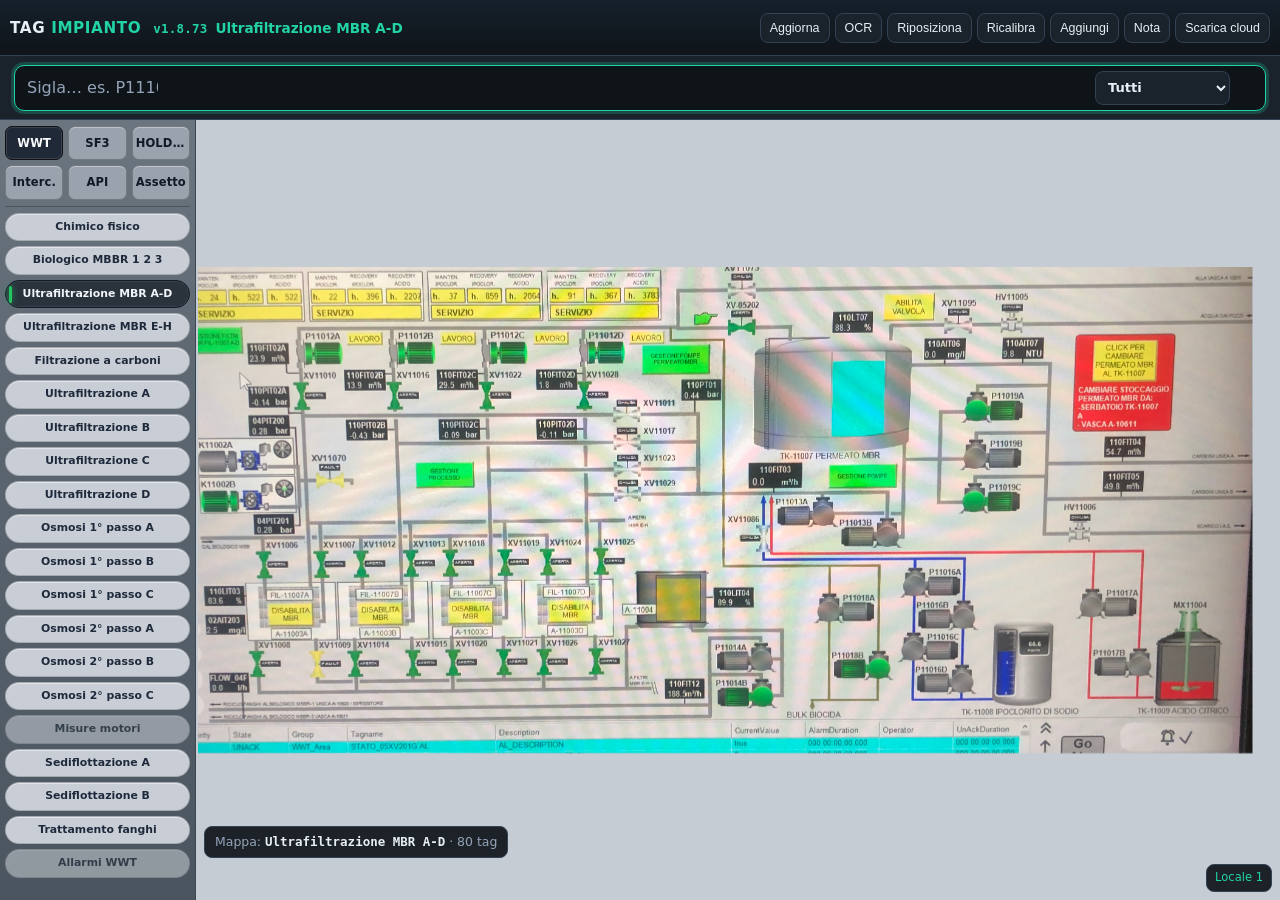
<file: index.html>
<!DOCTYPE html>
<html lang="it">
<head>
  <meta charset="UTF-8" />
  <meta name="viewport" content="width=device-width, initial-scale=1, viewport-fit=cover" />
  <meta name="theme-color" content="#0f1419" />
  <meta name="apple-mobile-web-app-capable" content="yes" />
  <meta name="apple-mobile-web-app-status-bar-style" content="black-translucent" />
  <meta http-equiv="Cache-Control" content="no-cache, no-store, must-revalidate" />
  <title>Tag Impianto</title>
  <link rel="manifest" href="./manifest.webmanifest?v=1.8.73" />
  <link rel="icon" href="./icons/icon-192.png" />
  <link rel="apple-touch-icon" href="./icons/icon-192.png" />
  <link rel="stylesheet" href="./css/app.css?v=1.8.73" />
  <script>
    /* Niente redirect e niente reload automatici (causavano lampeggio infinito). */
    window.addEventListener("load", function () {
      setTimeout(function () {
        var nav = document.getElementById("plantNav");
        var st = document.getElementById("status");
        if (nav && !nav.children.length && st) {
          st.innerHTML = 'Avvio non riuscito. <a href="./aggiorna.html" style="color:#22d3a6;font-weight:700">Tocca qui per ripristinare</a>';
        }
      }, 8000);
    });
  </script>
</head>
<body>
  <div id="updateBanner" class="update-banner" hidden>
    <span id="updateBannerText">Nuova versione disponibile</span>
    <button type="button" class="btn primary" id="btnUpdateNow">Aggiorna ora</button>
  </div>
  <div id="app">
    <header class="topbar">
      <div class="brand">TAG <span>IMPIANTO</span> <small id="appVersion" class="app-version" title="Versione app">v1.8.73</small></div>
      <select id="mapSelect" class="map-select visually-hidden" aria-label="Parte di impianto" tabindex="-1"></select>
      <div class="map-title" id="mapTitle" aria-live="polite"></div>
      <div class="top-actions">
        <button type="button" class="btn update-btn" id="btnRefresh" title="Aggiorna l'app installata (senza reinstallare)">Aggiorna</button>
        <button type="button" class="btn" id="btnOcr" title="OCR automatico + poi correggi a mano">OCR</button>
        <button type="button" class="btn" id="btnAnnotate" title="Riposiziona il tag evidenziato">Riposiziona</button>
        <button type="button" class="btn" id="btnRecalibrate" title="Ridisegna il riquadro giallo del tag selezionato">Ricalibra</button>
        <button type="button" class="btn" id="btnAddTag" title="Disegna un riquadro sul tag mancante (OCR sulla selezione)">Aggiungi</button>
        <button type="button" class="btn" id="btnNotes" title="Nota sul tag">Nota</button>
        <button type="button" class="btn" id="btnPullCloud" title="Solo scarica note/posizioni dal cloud (non invia le modifiche locali)" hidden>Scarica cloud</button>
        <button type="button" class="btn primary" id="btnSync" title="Allinea note e posizioni tra dispositivi (Firebase)">Sync</button>
      </div>
    </header>

    <div class="search-bar">
      <div class="search-wrap">
        <div class="search-field" id="searchField">
          <input
            id="searchInput"
            type="search"
            enterkeyhint="search"
            autocomplete="off"
            autocorrect="off"
            spellcheck="false"
            placeholder="Sigla… es. P11100A, XV11120"
            aria-label="Sigla da cercare"
          />
          <span id="searchKindChip" class="search-chip chip-kind" hidden aria-hidden="true"></span>
          <span id="searchPageChip" class="search-chip chip-page" hidden aria-hidden="true"></span>
        </div>
        <select id="searchKind" class="search-kind" aria-label="Filtra per tipo" title="Filtra per tipo">
          <option value="tutti" selected>Tutti</option>
          <option value="pompa">Pompa</option>
          <option value="valvola">Valvola</option>
          <option value="serbatoio">Serbatoio</option>
          <option value="apparecchio">Apparecchio</option>
          <option value="filtro">Filtro</option>
          <option value="strumento">Strumento</option>
          <option value="mixer">Mixer</option>
          <option value="compressor">Compressore</option>
          <option value="altro">Altro</option>
        </select>
        <button type="button" class="clear-btn" id="clearBtn" aria-label="Pulisci">&times;</button>
      </div>
    </div>

    <div id="suggestions" class="suggestions" role="listbox"></div>

    <main class="stage">
      <aside id="plantNav" class="plant-nav" aria-label="Menu parti impianto"></aside>
      <div class="stage-main">
        <div id="viewport" class="viewport">
          <div id="world" class="world">
            <img id="mapImage" alt="Mappa impianto" />
            <div id="overlay" class="overlay"></div>
          </div>
        </div>

        <div class="bottom-chrome" aria-live="polite">
          <div id="status" class="status">Caricamento...</div>
          <div id="cloudBadge" class="cloud-badge"></div>
        </div>
      </div>

      <aside id="drawer" class="drawer" aria-hidden="true">
        <h2>Tag / nota</h2>
        <p>Sigla sull'impianto e eventuale nota operativa.</p>
        <label>
          Sigla / etichetta
          <input id="noteTitle" type="text" placeholder="es. P11100A" />
        </label>
        <label>
          Tipo
          <select id="noteKind">
            <option value="pompa">Pompa</option>
            <option value="valvola">Valvola</option>
            <option value="serbatoio">Serbatoio</option>
            <option value="apparecchio">Apparecchio</option>
            <option value="filtro">Filtro</option>
            <option value="strumento">Strumento</option>
            <option value="mixer">Mixer</option>
            <option value="compressor">Compressore</option>
            <option value="altro">Altro</option>
          </select>
        </label>
        <label>
          Nota
          <textarea id="noteBody" placeholder="Appunti, assetto, attenzione..."></textarea>
        </label>
        <div class="row">
          <button type="button" class="btn primary" id="noteSave">Salva</button>
          <button type="button" class="btn" id="noteDelete">Elimina</button>
          <button type="button" class="btn" id="noteClose">Chiudi</button>
        </div>
      </aside>
    </main>
  </div>

  <div id="toast" class="toast" role="status"></div>
  <script type="module" src="./js/app.js?v=1.8.73"></script>
</body>
</html>
</file>
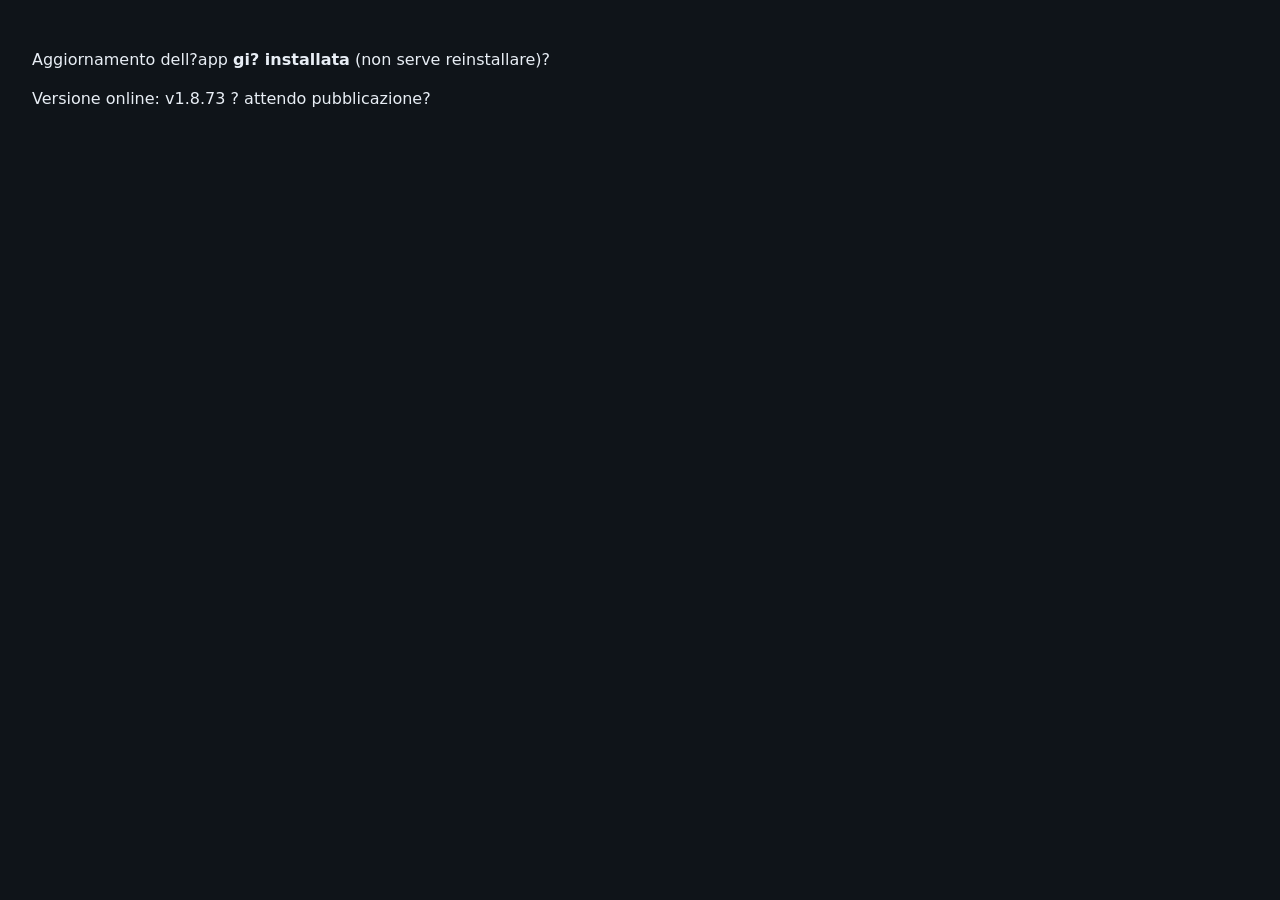
<file: aggiorna.html>
<!DOCTYPE html>
<html lang="it">
<head>
  <meta charset="UTF-8" />
  <meta name="viewport" content="width=device-width, initial-scale=1" />
  <meta name="robots" content="noindex" />
  <meta http-equiv="Cache-Control" content="no-cache, no-store, must-revalidate" />
  <meta http-equiv="Pragma" content="no-cache" />
  <title>Aggiorna Tag Impianto</title>
  <style>
    body { font-family: system-ui, sans-serif; background: #0f1419; color: #e8eef5; padding: 24px; line-height: 1.45; }
    a { color: #22d3a6; font-weight: 700; }
  </style>
</head>
<body>
  <p>Aggiornamento dell?app <strong>gi? installata</strong> (non serve reinstallare)?</p>
  <p id="msg">Pulizia cache?</p>
  <script>
    (async function () {
      var msg = document.getElementById("msg");
      function sleep(ms) { return new Promise(function (r) { setTimeout(r, ms); }); }
      async function readVer() {
        try {
          var r = await fetch("./version.json?_=" + Date.now(), { cache: "no-store" });
          if (r.ok) {
            var j = await r.json();
            if (j && j.version) return String(j.version);
          }
        } catch (e) {}
        try {
          var vr = await fetch("./js/version.js?_=" + Date.now(), { cache: "no-store" });
          var vt = await vr.text();
          var m = /APP_VERSION\s*=\s*"([^"]+)"/.exec(vt);
          if (m) return m[1];
        } catch (e) {}
        return "?";
      }
      try {
        try { localStorage.setItem("ti-force-seed", "1"); } catch (e) {}
        try { localStorage.removeItem("ti-force-images"); } catch (e) {}
        if ("serviceWorker" in navigator) {
          var regs = await navigator.serviceWorker.getRegistrations();
          await Promise.all(regs.map(function (r) { return r.unregister(); }));
        }
        if (window.caches) {
          var keys = await caches.keys();
          await Promise.all(keys.map(function (k) { return caches.delete(k); }));
        }
      } catch (e) {}
      var first = await readVer();
      var target = first;
      msg.textContent = "Versione online: v" + first + " ? attendo pubblicazione?";
      for (var i = 0; i < 24; i++) {
        await sleep(5000);
        target = await readVer();
        msg.textContent = "Versione online: v" + target + " (" + (i + 1) + "/24)?";
        if (target !== "?" && target !== first) break;
        // se gi? nuova rispetto a ci? che avevamo in query, ok
        if (target !== "?" && i >= 1) break;
      }
      msg.textContent = "Ok. Ricarico l?app v" + target + "?";
      setTimeout(function () {
        location.replace("./index.html?_ver=" + encodeURIComponent(target) + "&_ts=" + Date.now());
      }, 300);
    })();
  </script>
</body>
</html>
</file>
<file: css/app.css>
:root {
  --bg: #0f1419;
  --panel: #1a222c;
  --panel-2: #243040;
  --border: #334155;
  --text: #e8eef5;
  --muted: #94a3b8;
  --accent: #22d3a6;
  --accent-dim: rgba(34, 211, 166, 0.22);
  --warn: #f59e0b;
  --danger: #ef4444;
  --glow: #fde047;
  --font: "Segoe UI", system-ui, sans-serif;
  --mono: ui-monospace, "Cascadia Mono", Consolas, monospace;
  --header-h: 56px;
  --search-h: 64px;
  --plant-nav-w: 196px;
  --dcs-pill: #c9ced6;
  --dcs-pill-text: #1e293b;
  --dcs-nav-bg: #5a6570;
  --dcs-active: #2a323c;
  --dcs-active-bar: #22c55e;
}

* { box-sizing: border-box; }
html, body {
  margin: 0;
  height: 100%;
  background: var(--bg);
  color: var(--text);
  font-family: var(--font);
  overflow: hidden;
}

#app {
  display: grid;
  grid-template-rows: var(--header-h) var(--search-h) 1fr;
  height: 100%;
}

.update-banner {
  position: fixed;
  top: 0;
  left: 0;
  right: 0;
  z-index: 80;
  display: flex;
  align-items: center;
  justify-content: center;
  gap: 12px;
  flex-wrap: wrap;
  padding: 10px 14px;
  background: #14532d;
  color: #ecfdf5;
  font-size: 0.92rem;
  box-shadow: 0 8px 24px rgba(0,0,0,0.35);
}
.update-banner[hidden] { display: none !important; }
.update-banner .btn {
  background: #22d3a6;
  color: #052e1c;
  border: 0;
  font-weight: 700;
}
body.has-update-banner #app {
  padding-top: 48px;
}
.btn.update-btn.has-update {
  background: var(--warn);
  color: #111;
  font-weight: 700;
}

.topbar {
  display: flex;
  align-items: center;
  gap: 8px;
  padding: 0 10px;
  background: linear-gradient(180deg, #15202b, #0f1419);
  border-bottom: 1px solid var(--border);
  min-width: 0;
}

.brand {
  flex: 0 1 auto;
  min-width: 0;
  font-weight: 700;
  letter-spacing: 0.04em;
  font-size: 0.95rem;
  white-space: nowrap;
  overflow: hidden;
  text-overflow: ellipsis;
}
.brand span { color: var(--accent); }
.app-version {
  margin-left: 6px;
  font-weight: 700;
  font-size: 0.78rem;
  letter-spacing: 0.02em;
  color: var(--accent);
  font-family: var(--mono);
  vertical-align: middle;
}
.cloud-badge .muted { color: var(--muted); font-weight: 500; }

.map-select {
  min-width: 0;
  flex: 1;
  max-width: 280px;
  background: var(--panel);
  color: var(--text);
  border: 1px solid var(--border);
  border-radius: 8px;
  padding: 8px 10px;
  font-size: 0.9rem;
}
.visually-hidden {
  position: absolute !important;
  width: 1px;
  height: 1px;
  padding: 0;
  margin: -1px;
  overflow: hidden;
  clip: rect(0, 0, 0, 0);
  white-space: nowrap;
  border: 0;
}
.map-title {
  flex: 1 1 0;
  min-width: 0;
  max-width: 28vw;
  font-size: 0.85rem;
  font-weight: 650;
  color: var(--text);
  white-space: nowrap;
  overflow: hidden;
  text-overflow: ellipsis;
}
.map-title strong { color: var(--accent); }

.top-actions {
  display: flex;
  flex: 0 0 auto;
  flex-wrap: nowrap;
  align-items: center;
  gap: 5px;
  margin-left: auto;
  overflow: visible;
  max-width: none;
}

.btn {
  appearance: none;
  border: 1px solid var(--border);
  background: var(--panel);
  color: var(--text);
  border-radius: 8px;
  padding: 7px 9px;
  font-size: 0.78rem;
  cursor: pointer;
  white-space: nowrap;
  flex: 0 0 auto;
}
.btn:hover { background: var(--panel-2); }
.btn.active {
  border-color: var(--accent);
  background: var(--accent-dim);
  color: var(--accent);
}
.btn.primary {
  background: var(--accent);
  border-color: var(--accent);
  color: #06241c;
  font-weight: 650;
}
.btn:disabled { opacity: 0.45; cursor: not-allowed; }

.search-bar {
  display: flex;
  align-items: center;
  gap: 10px;
  padding: 10px 14px;
  background: var(--panel);
  border-bottom: 1px solid var(--border);
  position: relative;
}

.search-wrap {
  position: relative;
  flex: 1;
  min-width: 0;
}

.search-field {
  display: flex;
  align-items: center;
  gap: 4px;
  flex-wrap: nowrap;
  width: 100%;
  min-height: 46px;
  background: var(--bg);
  border: 1px solid var(--border);
  border-radius: 10px;
  padding: 6px 132px 6px 10px;
  box-sizing: border-box;
  cursor: text;
}
.search-field:focus-within {
  border-color: var(--accent);
  box-shadow: 0 0 0 3px var(--accent-dim);
}

#searchInput {
  /* Non espandere: i chip restano subito dopo la sigla */
  flex: 0 1 auto;
  width: auto;
  min-width: 7ch;
  max-width: 14ch;
  field-sizing: content;
  background: transparent;
  border: 0;
  border-radius: 0;
  color: var(--text);
  font-family: var(--mono);
  font-size: 1rem;
  font-weight: 700;
  padding: 6px 2px;
  outline: none;
  box-shadow: none;
}
#searchInput:focus {
  border: 0;
  box-shadow: none;
}
#searchInput::placeholder { color: var(--muted); font-family: var(--font); font-weight: 500; }

/* Riferimenti non editabili: solo lettura, non intercettano click/digitazione */
.search-chip {
  display: inline-flex;
  align-items: center;
  max-width: 38%;
  padding: 4px 8px;
  border-radius: 999px;
  font-family: var(--font);
  font-size: 0.78rem;
  font-weight: 700;
  line-height: 1.2;
  white-space: nowrap;
  overflow: hidden;
  text-overflow: ellipsis;
  pointer-events: none;
  user-select: none;
  -webkit-user-select: none;
  flex: 0 1 auto;
  margin: 0;
}
.search-chip[hidden] { display: none !important; }
.chip-kind {
  color: #0b1220;
  background: #5eead4;
  border: 1px solid #2dd4bf;
}
.chip-page {
  color: #f8fafc;
  background: #2563eb;
  border: 1px solid #3b82f6;
}

.search-kind {
  position: absolute;
  right: 36px;
  top: 50%;
  transform: translateY(-50%);
  max-width: 42vw;
  width: auto;
  min-width: 6.5rem;
  height: 34px;
  padding: 0 8px;
  border: 1px solid var(--border);
  border-radius: 8px;
  background: var(--panel);
  color: var(--text);
  font-family: var(--font);
  font-size: 0.82rem;
  font-weight: 600;
  cursor: pointer;
  outline: none;
  z-index: 2;
}
.search-kind:focus {
  border-color: var(--accent);
  box-shadow: 0 0 0 2px var(--accent-dim);
}

.clear-btn {
  position: absolute;
  right: 6px;
  top: 50%;
  transform: translateY(-50%);
  border: 0;
  background: transparent;
  color: var(--muted);
  font-size: 1.2rem;
  cursor: pointer;
  padding: 4px 8px;
  display: none;
  z-index: 2;
}
.clear-btn.visible { display: block; }

@media (max-width: 520px) {
  .search-field { padding-right: 118px; gap: 3px; }
  .search-chip { max-width: 36%; font-size: 0.72rem; padding: 3px 7px; }
  #searchInput { max-width: 12ch; }
  .search-kind {
    right: 34px;
    min-width: 5.4rem;
    max-width: 38vw;
    font-size: 0.78rem;
    padding: 0 6px;
  }
}

.suggestions {
  position: absolute;
  left: 14px;
  right: 14px;
  top: calc(var(--header-h) + var(--search-h) - 4px);
  z-index: 20;
  max-height: 42vh;
  overflow: auto;
  -webkit-overflow-scrolling: touch;
  touch-action: pan-y;
  overscroll-behavior: contain;
  background: var(--panel);
  border: 1px solid var(--border);
  border-radius: 10px;
  box-shadow: 0 12px 40px rgba(0,0,0,0.45);
  display: none;
}
.suggestions.open { display: block; }

.sug-item {
  display: grid;
  grid-template-columns: 1fr auto;
  gap: 8px;
  padding: 10px 14px;
  cursor: pointer;
  border-bottom: 1px solid rgba(51,65,85,0.5);
  font-family: var(--mono);
  font-size: 0.92rem;
  touch-action: pan-y;
  -webkit-user-select: none;
  user-select: none;
}
.sug-item:last-child { border-bottom: 0; }
.sug-item:hover, .sug-item.active { background: var(--accent-dim); }
.sug-item.sug-near { border-left: 3px solid var(--warn); }
.sug-item.sug-exact { border-left: 3px solid var(--accent); }
.sug-item .map { color: var(--muted); font-family: var(--font); font-size: 0.8rem; }
.sug-item .kind {
  color: var(--accent);
  font-family: var(--font);
  font-size: 0.75rem;
  text-transform: uppercase;
  letter-spacing: 0.04em;
}
.sug-title {
  display: flex;
  align-items: center;
  gap: 8px;
  flex-wrap: wrap;
}
.sug-badge {
  font-family: var(--font);
  font-size: 0.65rem;
  text-transform: uppercase;
  letter-spacing: 0.06em;
  padding: 2px 6px;
  border-radius: 999px;
  border: 1px solid var(--border);
  color: var(--muted);
}
.sug-badge.exact {
  color: var(--accent);
  border-color: var(--accent);
  background: var(--accent-dim);
}
.sug-badge.near {
  color: var(--warn);
  border-color: var(--warn);
  background: rgba(245, 158, 11, 0.15);
}
.sug-kind {
  color: var(--muted);
  font-weight: 600;
  font-size: 0.88em;
}
.sug-page {
  color: var(--accent);
  font-weight: 600;
  white-space: nowrap;
}
.sug-note {
  margin-top: 4px;
  font-family: var(--font);
  font-size: 0.88rem;
  color: var(--text);
  line-height: 1.35;
  opacity: 0.92;
}
.sug-reason {
  margin-top: 4px;
  font-family: var(--font);
  font-size: 0.78rem;
  color: var(--muted);
  line-height: 1.3;
}

.stage {
  position: relative;
  display: flex;
  overflow: hidden;
  background:
    radial-gradient(ellipse at 30% 20%, rgba(34,211,166,0.08), transparent 45%),
    radial-gradient(ellipse at 80% 80%, rgba(59,130,246,0.08), transparent 40%),
    var(--bg);
  touch-action: none;
}

.plant-nav {
  flex: 0 0 var(--plant-nav-w);
  width: var(--plant-nav-w);
  background: linear-gradient(180deg, #6a7580 0%, var(--dcs-nav-bg) 40%, #4a5560 100%);
  border-right: 1px solid #3d4650;
  overflow-y: auto;
  overflow-x: hidden;
  z-index: 3;
  padding: 6px 5px 12px;
  scrollbar-width: thin;
  display: flex;
  flex-direction: column;
  gap: 6px;
}
.plant-area-list {
  display: grid;
  grid-template-columns: repeat(3, minmax(0, 1fr));
  grid-template-rows: repeat(2, auto);
  gap: 5px;
  padding-bottom: 6px;
  border-bottom: 1px solid rgba(0,0,0,0.25);
}
.plant-area-btn {
  appearance: none;
  border: 1px solid rgba(0,0,0,0.25);
  border-radius: 7px;
  background: #9aa3ad;
  color: #111827;
  font-family: var(--font);
  font-size: 0.72rem;
  font-weight: 800;
  letter-spacing: 0.01em;
  padding: 8px 3px;
  min-height: 2.15rem;
  width: 100%;
  box-sizing: border-box;
  cursor: pointer;
  line-height: 1.15;
  text-align: center;
  white-space: nowrap;
  overflow: hidden;
  text-overflow: ellipsis;
  box-shadow: inset 0 1px 0 rgba(255,255,255,0.35);
}
.plant-area-btn.active {
  background: #1f2937;
  color: #f8fafc;
  border-color: #111;
  box-shadow: inset 0 0 0 1px rgba(255,255,255,0.12);
}
.plant-nav-list {
  display: flex;
  flex-direction: column;
  gap: 5px;
}
.plant-nav-item {
  appearance: none;
  width: 100%;
  border: 1px solid rgba(0,0,0,0.18);
  border-radius: 999px;
  background: var(--dcs-pill);
  color: var(--dcs-pill-text);
  font-family: var(--font);
  font-size: 0.68rem;
  font-weight: 600;
  line-height: 1.15;
  text-align: center;
  padding: 7px 8px;
  cursor: pointer;
  box-shadow: inset 0 1px 0 rgba(255,255,255,0.45);
  position: relative;
}
.plant-nav-item:hover:not(:disabled) {
  filter: brightness(1.05);
}
.plant-nav-item.active {
  background: var(--dcs-active);
  color: #f1f5f9;
  border-color: #111827;
  box-shadow: inset 0 0 0 1px rgba(255,255,255,0.08);
  font-weight: 700;
}
.plant-nav-item.active::before {
  content: "";
  position: absolute;
  left: 3px;
  top: 18%;
  bottom: 18%;
  width: 3px;
  border-radius: 2px;
  background: var(--dcs-active-bar);
  box-shadow: 0 0 6px rgba(34, 197, 94, 0.7);
}
.plant-nav-item.disabled,
.plant-nav-item:disabled {
  opacity: 0.55;
  cursor: not-allowed;
  filter: grayscale(0.15);
}

.stage-main {
  position: relative;
  flex: 1;
  min-width: 0;
  min-height: 0;
}

.viewport {
  position: absolute;
  inset: 0;
  overflow: hidden;
  cursor: grab;
  touch-action: none; /* pinch/pan gestiti da noi, niente zoom browser */
  /* Evita “buchi” neri sotto l’immagine su tablet (layer GPU non ridisegnato) */
  background: #c5ccd4;
  -webkit-transform: translateZ(0);
  transform: translateZ(0);
}

@media (max-width: 720px) {
  :root { --plant-nav-w: 168px; }
  .plant-area-btn { font-size: 0.64rem; padding: 7px 2px; min-height: 2rem; }
  .plant-nav-item { font-size: 0.6rem; padding: 6px 5px; }
  .map-title { max-width: 18vw; font-size: 0.78rem; }
  .top-actions { gap: 4px; }
  .btn { padding: 6px 7px; font-size: 0.72rem; }
}
.viewport.panning { cursor: grabbing; }
.viewport.annotate { cursor: grab; }
.viewport.add-mode { cursor: crosshair; }
.viewport.add-mode.panning { cursor: crosshair; }

.sel-box {
  position: absolute;
  border: 2px dashed #22d3a6;
  background: rgba(34, 211, 166, 0.18);
  box-shadow: 0 0 0 1px rgba(15, 20, 25, 0.35);
  pointer-events: none;
  z-index: 4;
}
.sel-box.pending {
  border-style: solid;
  background: rgba(34, 211, 166, 0.28);
}

.world {
  position: absolute;
  left: 0;
  top: 0;
  transform-origin: 0 0;
  /* niente will-change fisso: su Android lascia rettangoli neri finché non si muove */
}

.world img {
  display: block;
  max-width: none;
  user-select: none;
  -webkit-user-drag: none;
  background: #d0d5db;
  box-shadow: none;
}

.overlay {
  position: absolute;
  left: 0;
  top: 0;
  pointer-events: none;
}

.tag-box {
  position: absolute;
  border: 2px solid transparent;
  border-radius: 4px;
  transition: border-color 0.15s, box-shadow 0.15s, background 0.15s;
}
.tag-box.dim {
  border-color: rgba(148,163,184,0.25);
}
.tag-box.hit {
  border: 3px solid var(--glow);
  background: rgba(253, 224, 71, 0.32);
  box-shadow:
    0 0 0 2px rgba(253, 224, 71, 0.55),
    0 0 28px rgba(253, 224, 71, 0.65),
    inset 0 0 20px rgba(253, 224, 71, 0.25);
  /* Lampeggio solo in individuazione/ricerca (non in creazione sel-box) */
  animation: tag-blink 0.85s ease-in-out infinite;
  transition: none;
  z-index: 2;
}
.tag-box.edit {
  border-color: var(--accent);
  background: var(--accent-dim);
  pointer-events: auto;
  cursor: move;
  /* In modifica/spostamento: fermo, niente lampeggio */
  animation: none;
  opacity: 1;
}
.tag-box .label {
  position: absolute;
  left: 50%;
  bottom: calc(100% + 8px);
  /* Contro-scala lo zoom mappa → stessa grandezza a schermo ovunque (stile sediflottatore B) */
  transform: translateX(-50%) scale(calc(1 / var(--ti-scale, 1)));
  transform-origin: center bottom;
  background: linear-gradient(180deg, #1e293b 0%, #0f172a 100%);
  color: var(--glow);
  font-family: var(--mono);
  font-size: 17px;
  font-weight: 800;
  letter-spacing: 0.03em;
  padding: 6px 12px;
  border-radius: 8px;
  border: 1px solid rgba(253, 224, 71, 0.65);
  box-shadow: 0 3px 14px rgba(0, 0, 0, 0.5);
  white-space: nowrap;
  max-width: min(78vw, 340px);
  overflow: hidden;
  text-overflow: ellipsis;
  opacity: 0;
  pointer-events: none;
  z-index: 5;
  /* Non eredita il “fade” del riquadro: la sigla resta sempre leggibile */
  animation: none;
}
.tag-box .label.label-below {
  bottom: auto;
  top: calc(100% + 8px);
  transform-origin: center top;
}
.tag-box.hit .label,
.tag-box.edit .label {
  opacity: 1;
  pointer-events: auto;
  cursor: copy;
  -webkit-user-select: none;
  user-select: none;
  touch-action: manipulation;
}
.tag-box .label.copied {
  color: #86efac;
  border-color: #4ade80;
  box-shadow: 0 0 0 2px rgba(74, 222, 128, 0.45), 0 3px 14px rgba(0, 0, 0, 0.5);
}

@keyframes tag-blink {
  /* Solo bordo/sfondo: niente opacity sul box (altrimenti sparisce anche la sigla) */
  0%, 100% {
    border-color: var(--glow);
    background: rgba(253, 224, 71, 0.42);
    box-shadow:
      0 0 0 3px rgba(253, 224, 71, 0.85),
      0 0 32px rgba(253, 224, 71, 0.9),
      inset 0 0 22px rgba(253, 224, 71, 0.35);
  }
  50% {
    border-color: rgba(253, 224, 71, 0.35);
    background: rgba(253, 224, 71, 0.1);
    box-shadow:
      0 0 0 1px rgba(253, 224, 71, 0.25),
      0 0 10px rgba(253, 224, 71, 0.2),
      inset 0 0 0 transparent;
  }
}

/* Barra info in basso sulla mappa: resta DENTRO lo stage (niente fuori schermo) */
.bottom-chrome {
  position: absolute;
  left: 8px;
  right: 8px;
  bottom: max(8px, env(safe-area-inset-bottom, 0px));
  z-index: 5;
  display: flex;
  flex-direction: column;
  align-items: stretch;
  gap: 6px;
  max-width: 100%;
  pointer-events: none;
  box-sizing: border-box;
}

.status,
.cloud-badge {
  pointer-events: auto;
  position: static;
  left: auto;
  right: auto;
  bottom: auto;
  background: rgba(15, 20, 25, 0.92);
  border: 1px solid var(--border);
  border-radius: 8px;
  padding: 7px 10px;
  font-size: 0.78rem;
  color: var(--muted);
  max-width: 100%;
  width: fit-content;
  box-sizing: border-box;
  overflow-wrap: anywhere;
  word-break: break-word;
  line-height: 1.35;
}

.status {
  max-width: 100%;
}

.cloud-badge {
  align-self: flex-end;
  font-size: 0.72rem;
  padding: 5px 8px;
  white-space: nowrap;
  overflow: hidden;
  text-overflow: ellipsis;
  max-width: 100%;
}

.status strong { color: var(--text); font-family: var(--mono); }
.status .ok,
.cloud-badge .ok { color: var(--accent); }
.status .warn,
.cloud-badge .warn { color: var(--warn); }

@media (orientation: landscape) and (max-height: 480px) {
  .bottom-chrome {
    left: 6px;
    right: 6px;
    bottom: max(4px, env(safe-area-inset-bottom, 0px));
    gap: 4px;
  }
  .status,
  .cloud-badge {
    font-size: 0.7rem;
    padding: 4px 8px;
  }
}

.drawer {
  position: absolute;
  right: 0;
  top: 0;
  bottom: 0;
  width: min(320px, 92vw);
  background: var(--panel);
  border-left: 1px solid var(--border);
  transform: translateX(105%);
  transition: transform 0.22s ease;
  z-index: 15;
  display: flex;
  flex-direction: column;
  padding: 14px;
  gap: 10px;
}
.drawer.open { transform: translateX(0); }
.drawer h2 {
  margin: 0;
  font-size: 1rem;
}
.drawer p {
  margin: 0;
  color: var(--muted);
  font-size: 0.85rem;
  line-height: 1.4;
}
.drawer label {
  display: flex;
  flex-direction: column;
  gap: 4px;
  font-size: 0.8rem;
  color: var(--muted);
}
.drawer input, .drawer select, .drawer textarea {
  background: var(--bg);
  border: 1px solid var(--border);
  border-radius: 8px;
  color: var(--text);
  padding: 8px 10px;
  font-size: 0.9rem;
  font-family: var(--mono);
}
.drawer textarea { min-height: 80px; resize: vertical; font-family: var(--font); }
.drawer .row { display: flex; gap: 8px; }
.drawer .row > * { flex: 1; }

.toast {
  position: fixed;
  left: 50%;
  bottom: max(16px, env(safe-area-inset-bottom, 0px));
  transform: translateX(-50%) translateY(calc(100% + 48px));
  background: var(--panel-2);
  border: 1px solid var(--border);
  color: var(--text);
  padding: 10px 16px;
  border-radius: 999px;
  z-index: 50;
  transition: transform 0.25s ease, opacity 0.2s ease, visibility 0.2s;
  font-size: 0.9rem;
  max-width: min(92vw, 420px);
  text-align: center;
  /* Nascosto: niente “pallino” che spunta dal bordo basso */
  opacity: 0;
  visibility: hidden;
  pointer-events: none;
}
.toast.show {
  transform: translateX(-50%) translateY(0);
  opacity: 1;
  visibility: visible;
  pointer-events: auto;
}

@media (max-width: 640px) {
  .brand { font-size: 0.82rem; }
  .app-version { font-size: 0.7rem; margin-left: 4px; }
  .map-select { max-width: none; }
  .map-title { display: none; }
}
</file>
